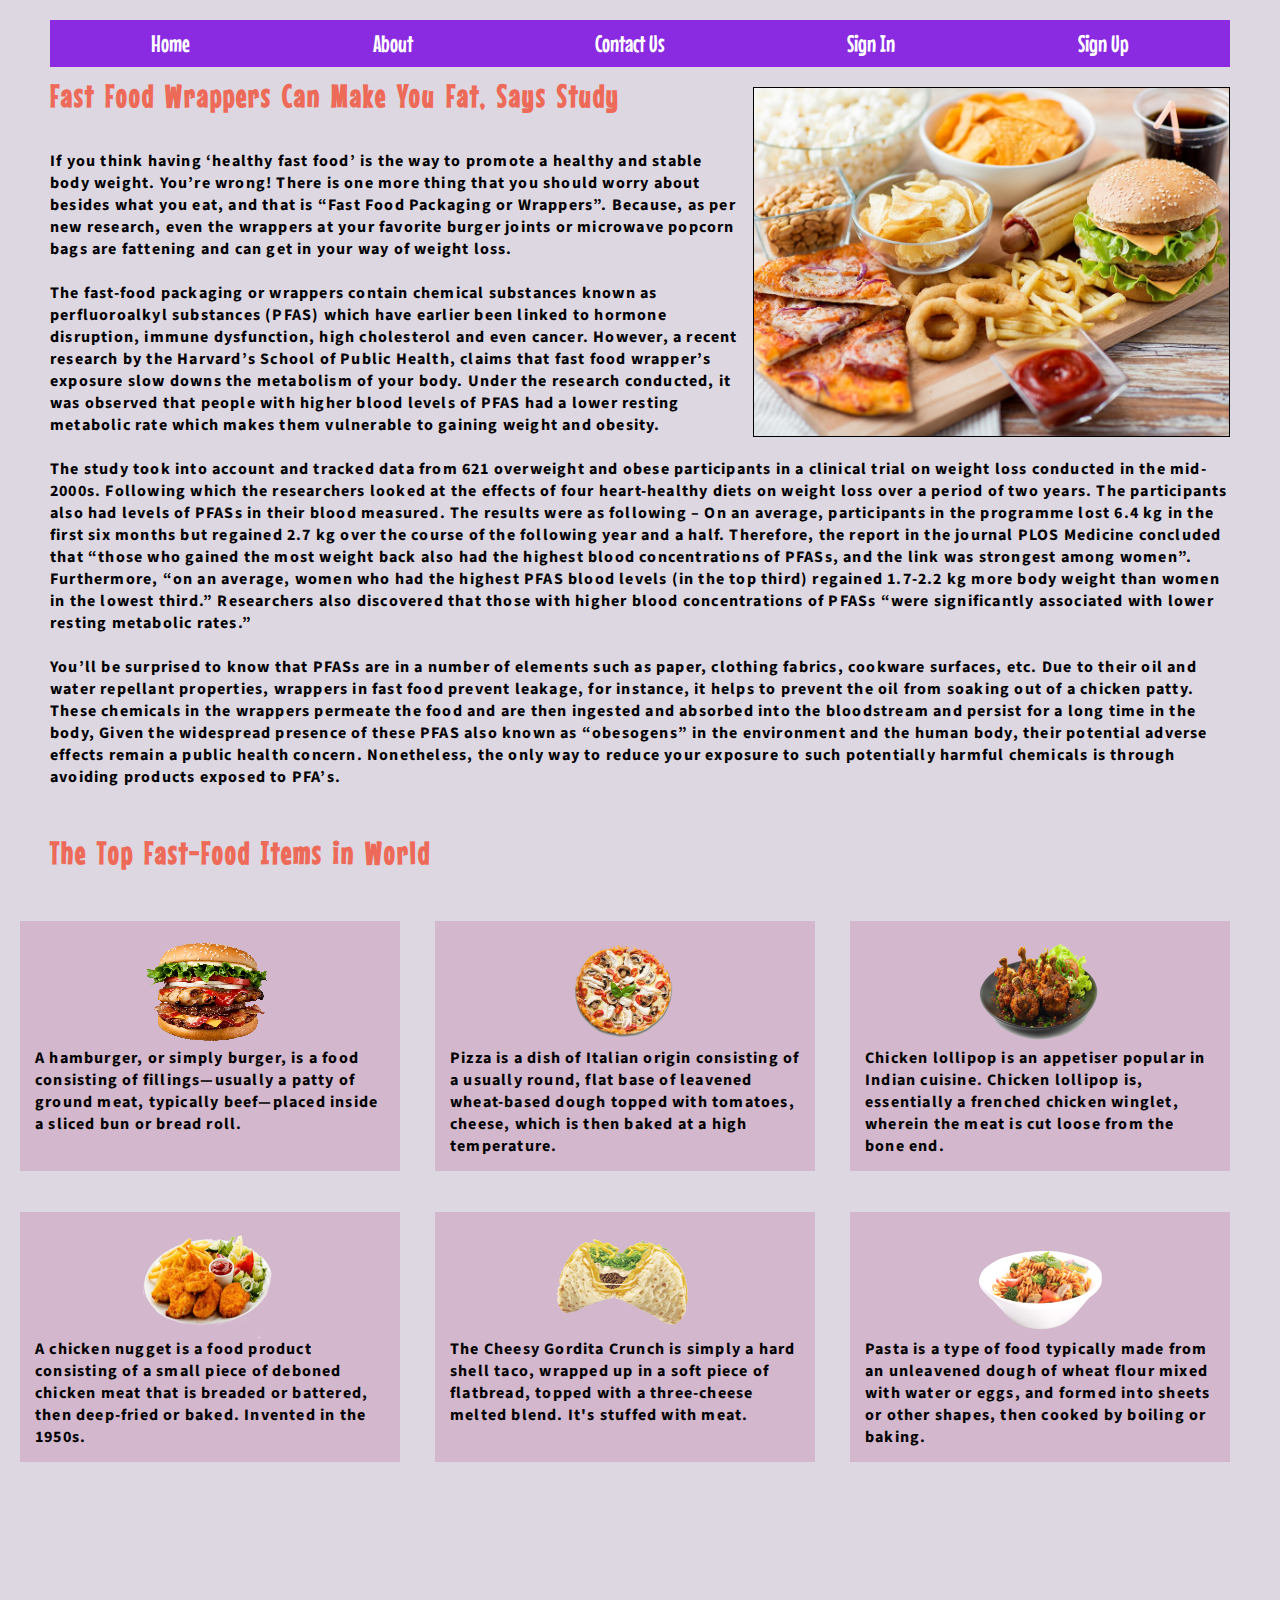
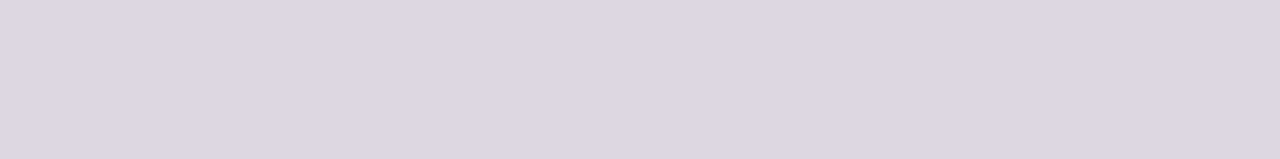
<file: index.html>
<!DOCTYPE html>
<html lang="en">
<head>
    <meta charset="UTF-8">
    <meta http-equiv="X-UA-Compatible" content="IE=edge">
    <meta name="viewport" content="width=device-width, initial-scale=1.0">
    <title>A website home page</title>
    <link href="https://fonts.googleapis.com/css2?family=Mouse+Memoirs&family=Source+Sans+Pro:wght@300&display=swap" rel="stylesheet">
    <link rel="stylesheet" type="text/css" href="style.css">
</head>
<body>
    <div class="container">
        <header class="menu">
            <div class="nav home"><a href="http://">Home</a></div>
            <div class="nav about"><a href="http://">About</a></div>
            <div class="nav contact"><a href="http://">Contact Us</a></div>
            <div class="nav signin"><a href="signin.html">Sign In</a></div>
            <div class="nav signup"><a href="signup.html">Sign Up</a></div>
        </header>
        
        <main class="mainbody">
            <div class="pic1"><img class="fast1" src="image/pic1.jpg" alt="Fast Food"></div>
            <div class="text">
                <h1>Fast Food Wrappers Can Make You Fat, Says Study</h1>
                <br> <br>
                <p>If you think having ‘healthy fast food’ is the way to promote a healthy and stable body weight. You’re wrong! There is one more thing that you should worry about besides what you eat, and that is “Fast Food Packaging or Wrappers”. Because, as per new research, even the wrappers at your favorite burger joints or microwave popcorn bags are fattening and can get in your way of weight loss.<br><br>
                The fast-food packaging or wrappers contain chemical substances known as perfluoroalkyl substances (PFAS) which have earlier been linked to hormone disruption, immune dysfunction, high cholesterol and even cancer. However, a recent research by the Harvard’s School of Public Health, claims that fast food wrapper’s exposure slow downs the metabolism of your body. Under the research conducted, it was observed that people with higher blood levels of PFAS had a lower resting metabolic rate which makes them vulnerable to gaining weight and obesity. <br><br>
                The study took into account and tracked data from 621 overweight and obese participants in a clinical trial on weight loss conducted in the mid-2000s. Following which the researchers looked at the effects of four heart-healthy diets on weight loss over a period of two years. The participants also had levels of PFASs in their blood measured. The results were as following – On an average, participants in the programme lost 6.4 kg in the first six months but regained 2.7 kg over the course of the following year and a half. Therefore, the report in the journal PLOS Medicine concluded that “those who gained the most weight back also had the highest blood concentrations of PFASs, and the link was strongest among women”. Furthermore, “on an average, women who had the highest PFAS blood levels (in the top third) regained 1.7-2.2 kg more body weight than women in the lowest third.” Researchers also discovered that those with higher blood concentrations of PFASs “were significantly associated with lower resting metabolic rates.”<br><br>
                You’ll be surprised to know that PFASs are in a number of elements such as paper, clothing fabrics, cookware surfaces, etc. Due to their oil and water repellant properties, wrappers in fast food prevent leakage, for instance, it helps to prevent the oil from soaking out of a chicken patty. These chemicals in the wrappers permeate the food and are then ingested and absorbed into the bloodstream and persist for a long time in the body,
                Given the widespread presence of these PFAS also known as “obesogens” in the environment and the human body, their potential adverse effects remain a public health concern.  Nonetheless, the only way to reduce your exposure to such potentially harmful chemicals is through avoiding products exposed to PFA’s.</p>
            </div>
            <br> <br>
            <div><h1>The Top Fast-Food Items in World</h1></div>
            <div class="food-container">
                <div class="box one"><img class="png img" src="image/ff1.png" alt="102.png"> <p>A hamburger, or simply burger, is a food consisting of fillings—usually a patty of ground meat, typically beef—placed inside a sliced bun or bread roll.</p></div>
                <div class="box two"><img class="png img" src="image/ff2.png" alt="512.png"> <p>Pizza is a dish of Italian origin consisting of a usually round, flat base of leavened wheat-based dough topped with tomatoes, cheese, which is then baked at a high temperature.</p></div>
                <div class="box three"><img class="png img" src="image/ff3.png" alt="62.png"> <p>Chicken lollipop is an appetiser popular in Indian cuisine. Chicken lollipop is, essentially a frenched chicken winglet, wherein the meat is cut loose from the bone end.</p></div>
                <div class="box four"><img class="png img" src="image/ff4.png" alt="63.png"> <p>A chicken nugget is a food product consisting of a small piece of deboned chicken meat that is breaded or battered, then deep-fried or baked. Invented in the 1950s.</p></div>
                <div class="box five"><img class="png img" src="image/ff5.png" alt="162.png"> <p>The Cheesy Gordita Crunch is simply a hard shell taco, wrapped up in a soft piece of flatbread, topped with a three-cheese melted blend. It's stuffed with meat.</p></div>
                <div class="box six"><img class="png img" src="image/ff6.png" alt="61.png"> <p>Pasta is a type of food typically made from an unleavened dough of wheat flour mixed with water or eggs, and formed into sheets or other shapes, then cooked by boiling or baking.</p></div>
            </div>
        </main>
    </div>
</body>
</html>
</file>
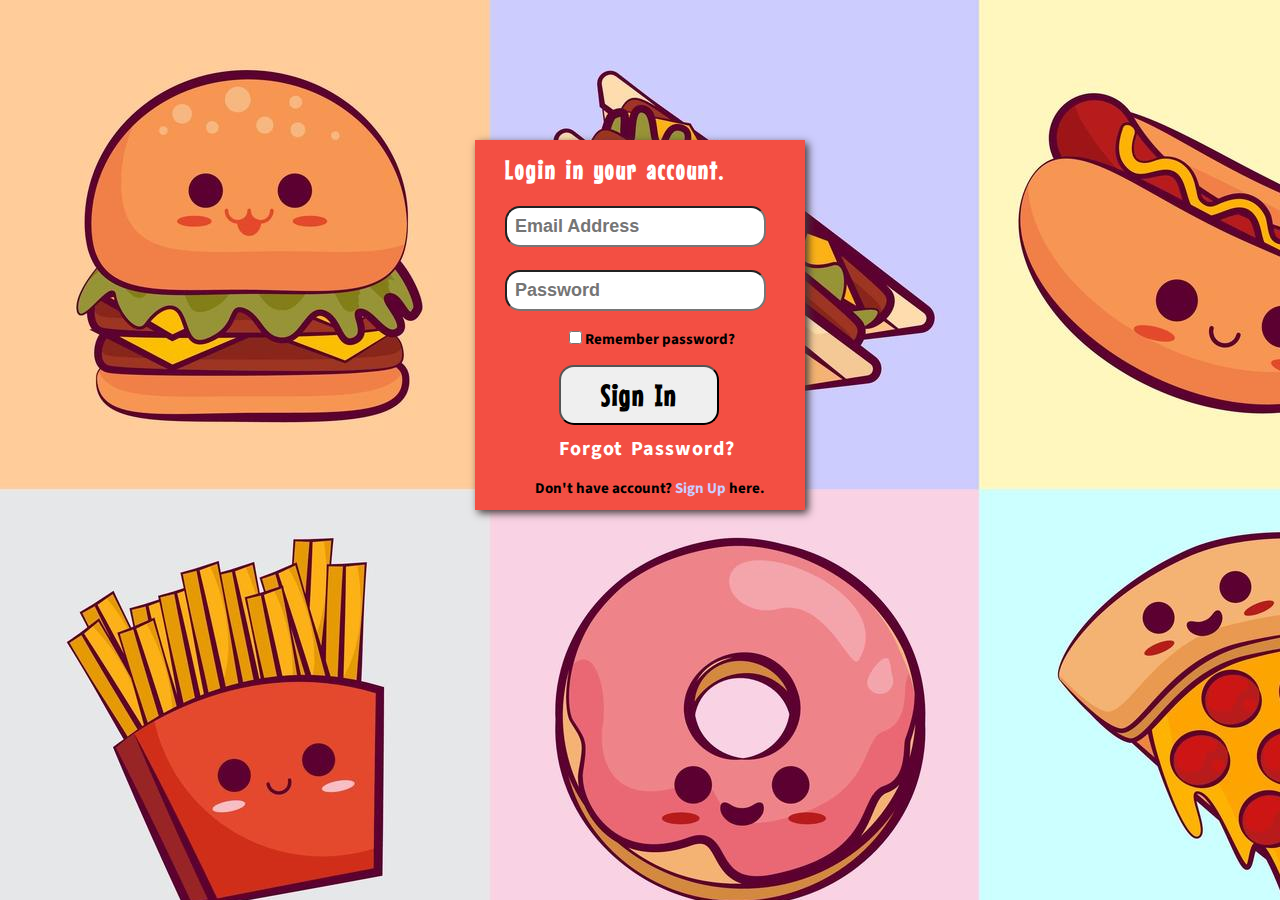
<file: signin.html>
<!DOCTYPE html>
<html lang="en">
<head>
    <meta charset="UTF-8">
    <meta http-equiv="X-UA-Compatible" content="IE=edge">
    <meta name="viewport" content="width=device-width, initial-scale=1.0">
    <title>Sign Up Page</title>
    <link href="https://fonts.googleapis.com/css2?family=Mouse+Memoirs&family=Source+Sans+Pro:wght@300&display=swap" rel="stylesheet">
    <style>
      body{
        background-image: url(image/inpic.jpg);
        background-size: auto;
        font-family: monospace;
        margin: auto;
        padding: 30px;
      }
      h1{
        font-family: 'Mouse Memoirs', sans-serif;
        word-spacing: 3px;
        letter-spacing: 2px;
        margin-top: 10px;
        color: #ffffff;
      }

      form{
        background-color: #f34f43;
        box-shadow: 3px 3px 8px rgb(65, 56, 56);
        padding: 30px;
        padding-top: 5px;
        margin: 110px auto ;
        height: 335px;
        width: 270px;
        font-size: 13px;
        font-family: 'Source Sans Pro', sans-serif;
      }
      button{
        height: 60px;
        width: 160px;
        font-size: 30px;
        font-weight: bold;
        font-family: 'Mouse Memoirs', sans-serif;
        word-spacing: 3px;
        letter-spacing: 2px;
        border-radius: 15px;
        margin-left: 20%;
        margin-bottom: 10px;
        
      }

      .frgtps{
        font-size: 20px;
        font-weight: bold;
        font-family: 'Source Sans Pro', sans-serif;
        word-spacing: 3px;
        letter-spacing: 1px;
        margin-left: 20%;
        text-decoration: none;
        color: white;
        
      }

      button:hover{
        background-color: #EFE6DC;
        color: orangered;
        cursor: pointer;
        font-size: xx-large;
        border-radius: 20px;
      }

      .frgtps:hover{
        background-color: #EFE6DC;
        color: orangered;
        cursor: pointer;
        font-size: large;
        border-radius: 5px;
        padding: 5px;
        text-decoration: underline;
      }

      input{
        color: #f30b17;
        font-size: large;
        font-weight: bold;
        margin-top: 5px;
        border-radius: 15px;
        padding: 8px;
      }

      input:hover{
        background-color: #DDD7E2;
        
      }

      .bal{
        font-size: 15px;
        font-weight: bolder;
        margin-left: 30px;
        
      }
      .snp{
        color: #CCCCFE;
        text-decoration: none;
      }
      .snp:hover{
        color: #00fd22;
        text-decoration: underline;
        font-size: 18px;
      }
      .remember{
        font-size: 15px;
        font-weight: bolder;
        margin-left: 60px;
      }
    </style>
</head>
<body>
    <form>
        <div>
          <h1>Login in your account.</h1>
          <label></label>
          <label></label>
          <input type="email" required="required" placeholder="Email Address">
        </div> <br> 
        <div>
          <label></label>
          <input type="password" required="required" placeholder="Password">
        </div>
        
        <p class="remember"><input type="checkbox" name="remember" id="remember">Remember password?</p>
        <button type="submit">Sign In</button>
        <a class="frgtps" href="http://">Forgot Password?</a>
        <p class="bal">Don't have account? <a class="snp" href="signup.html">Sign Up</a> here.</p>
      </form>
      
</body>
</html>
</file>
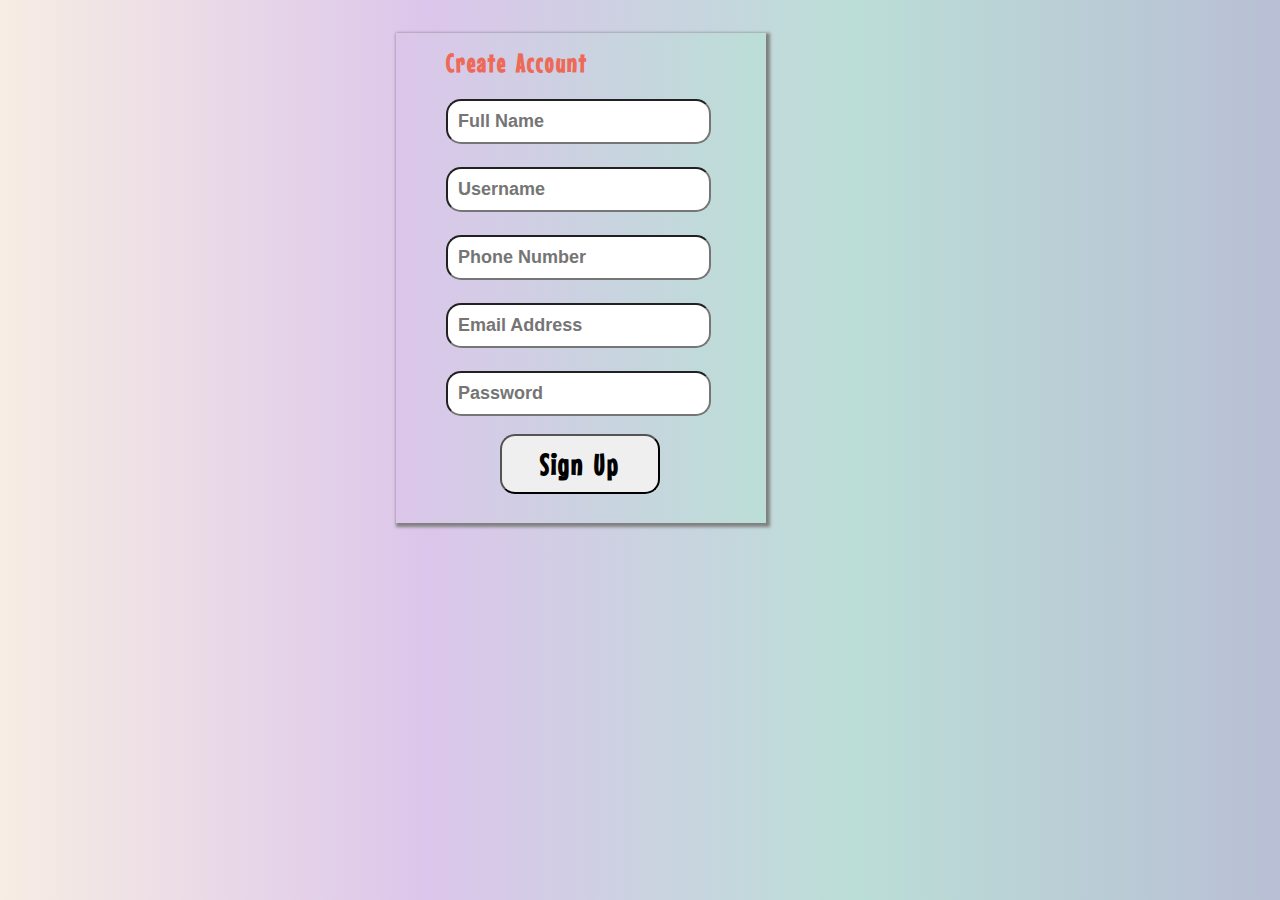
<file: signup.html>
<!DOCTYPE html>
<html lang="en">
<head>
    <meta charset="UTF-8">
    <meta http-equiv="X-UA-Compatible" content="IE=edge">
    <meta name="viewport" content="width=device-width, initial-scale=1.0">
    <title>Sign Up Page</title>
    <link href="https://fonts.googleapis.com/css2?family=Mouse+Memoirs&family=Source+Sans+Pro:wght@300&display=swap" rel="stylesheet">
    <style>
      body{
        background-image: linear-gradient(to right, #F7EDE3, #DCC6EB, #BBDED7, #B9BFD5);
        justify-content: center;
        align-items: center;
        font-family: monospace;
        margin: auto;
        padding: 30px;
      }
      h1{
        font-family: 'Mouse Memoirs', sans-serif;
        word-spacing: 3px;
        letter-spacing: 2px;
        margin-top: 10px;
        color: #ED6A58;
      }

      form{
        background-image: linear-gradient(to right, #DCC6EB, #BBDED7);
        box-shadow: 2px 2px 3px 2px gray;
        padding: 50px;
        padding-top: 5px;
        margin: 3px 30% ;
        height: 435px;
        width: 270px;
        font-size: 13px;
        font-family: 'Source Sans Pro', sans-serif;
      }
      button{
        height: 60px;
        width: 160px;
        font-size: 30px;
        font-weight: bold;
        font-family: 'Mouse Memoirs', sans-serif;
        word-spacing: 3px;
        letter-spacing: 2px;
        border-radius: 15px;
        margin-left: 20%;
        
      }

      button:hover{
        background-color: #EFE6DC;
        color: orangered;
        cursor: pointer;
        font-size: xx-large;
        border-radius: 20px;
      }

      input{
        color: #01253F;
        font-size: large;
        font-weight: bold;
        margin-top: 5px;
        border-radius: 15px;
        padding: 10px;
      }

      input:hover{
        background-color: #DDD7E2;
      }
      
    </style>
</head>
<body>
    <form>
        <div>
          <h1>Create Account</h1>
          <label></label>
          <input type="text" required="required" placeholder="Full Name">
        </div>   <br> 
        <div>
          <label></label>
          <input type="text" required="required" placeholder="Username">
        </div>   <br> 
        <div>
          <label></label>
          <input type="tel" required="required" placeholder="Phone Number">
        </div>  <br> 
        <div>
          <label></label>
          <input type="email" required="required" placeholder="Email Address">
        </div> <br> 
        <div>
          <label></label>
          <input type="password" required="required" placeholder="Password">
        </div> <br>
        <button type="submit">Sign Up</button>
        
      </form>
      
</body>
</html>
</file>
<file: style.css>
/*
font-family: 'Mouse Memoirs', sans-serif;
font-family: 'Source Sans Pro', sans-serif;
*/

*{
    margin: 0;
    padding: 0;
    box-sizing: border-box;
}

body{
    background-color: #DDD7E2;    
}

.container{
    margin: 20px 50px 50px 50px;
    
}

.container header{
    font-family: 'Mouse Memoirs', sans-serif;
    font-size: x-large;
    display: flex;
    flex-wrap: wrap;
    justify-content: space-around;
    
}

.menu{
    padding: 10px;
    background-color: blueviolet;
    color: white;
    

}

a{
    color: white;
    text-decoration: none;
}

a:hover{
    color: orangered;
    text-decoration: underline;
    font-size: larger;
}

.fast1{
    height: 350px;
    width: 350ox;
    margin-top: 10px ;
    display: block;
    margin-left: auto;
    border: 1px solid black;
    
}
.pic1{
    float: right;
    margin-left: 10px ;
}

h1{
    font-family: 'Mouse Memoirs', sans-serif;
    word-spacing: 3px;
    letter-spacing: 2px;
    margin-top: 10px;
    color: #ED6A58;
    
}

p{
    font-family: 'Source Sans Pro', sans-serif;
    font-weight: bold;
    letter-spacing: 1.2px;
}


.food-container{
    display: grid;
    grid-template-columns: 380px 380px 380px;
    grid-template-rows: 256px 256px 256px;
    gap: 35px;
    justify-content: right;
    
}

.box{
    background-color: #d3b7cc;
    padding: 15px;
    margin-top: 50px;
    height: 250px;
    

}

.png{
    display: block;
    padding-left: 30%;
    
}
</file>
